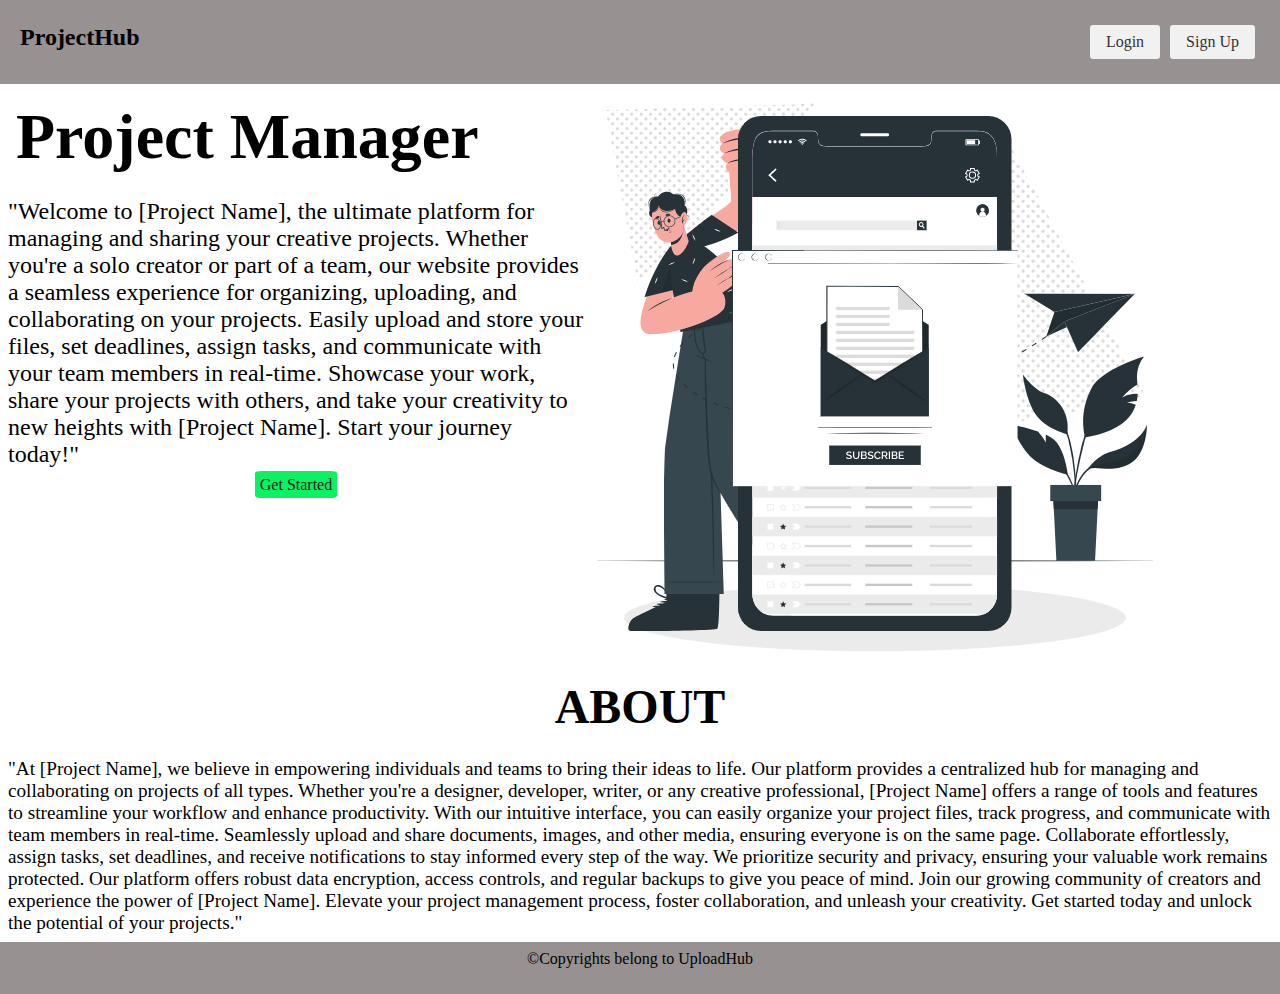
<file: index.html>
<!DOCTYPE html>
<html>

<head>
  <title>ProjectHub:online project management website</title>
  <link rel="stylesheet" type="text/css" href="css/html.css">
</head>

<body>
  <header>
    <div class="container">
      <h1 class="logo">ProjectHub</h1>
      <div class="user-actions">
        <a href="#" class="login-button">Login</a>

        <a href="#" class="signup-button">Sign Up</a>
      </div>
    </div>
  </header>
  <!-- header ends  -->

  <!-- landing page -->
  <div class="flex">
    <div class="text">
      <h1>Project Manager</h1>
      <p>"Welcome to [Project Name], the ultimate platform for managing and sharing your creative projects. Whether
        you're a solo creator or part of a team, our website provides a seamless experience for organizing, uploading,
        and collaborating on your projects. Easily upload and store your files, set deadlines, assign tasks, and
        communicate with your team members in real-time. Showcase your work, share your projects with others, and take
        your creativity to new heights with [Project Name]. Start your journey today!"</p>
      <div class="btn">
        <a href="#" class="btn1">Get Started</a>

      </div>
    </div>


    <img src="images/21.png" alt="photo" class="p1">
  </div>
  <!-- landing page end  -->

  <div id="loginPopup" class="popup">
    <div class="popup-content">
      
        <!-- Login form fields -->
        <a href="login.html"></a>
    </div>
  </div>
  <script src="js/html.js"></script>
<!-- about start  -->
<div class="about">
  <h1>ABOUT</h1>
  <p>"At [Project Name], we believe in empowering individuals and teams to bring their ideas to life. Our platform provides a centralized hub for managing and collaborating on projects of all types. Whether you're a designer, developer, writer, or any creative professional, [Project Name] offers a range of tools and features to streamline your workflow and enhance productivity.

    With our intuitive interface, you can easily organize your project files, track progress, and communicate with team members in real-time. Seamlessly upload and share documents, images, and other media, ensuring everyone is on the same page. Collaborate effortlessly, assign tasks, set deadlines, and receive notifications to stay informed every step of the way.
    
    We prioritize security and privacy, ensuring your valuable work remains protected. Our platform offers robust data encryption, access controls, and regular backups to give you peace of mind.
    
    Join our growing community of creators and experience the power of [Project Name]. Elevate your project management process, foster collaboration, and unleash your creativity. Get started today and unlock the potential of your projects."</p>
</div>

  <!-- start fotter  -->
  <footer class="foter">
    &copyCopyrights belong to UploadHub
  </footer>
 
</body>

</html>
</file>
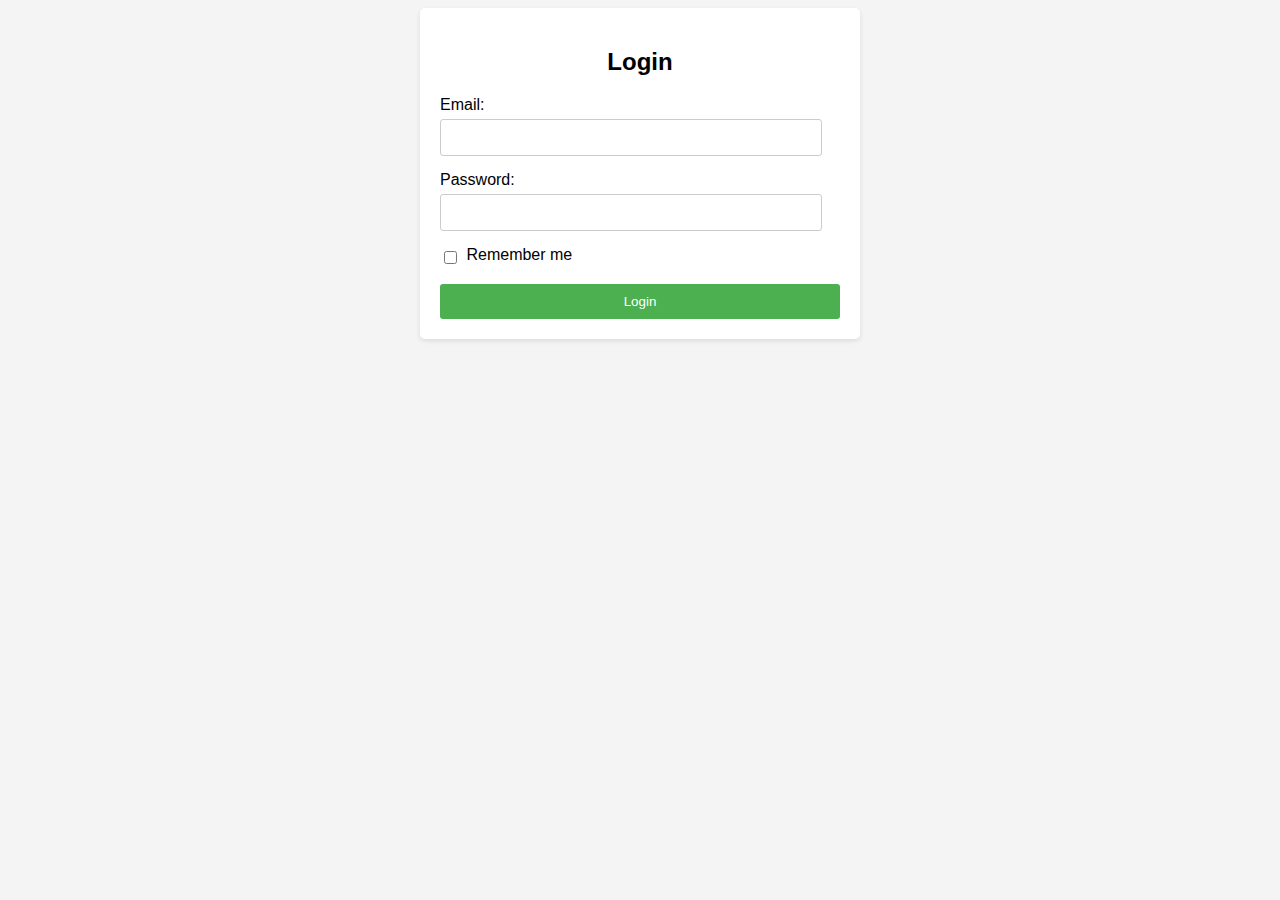
<file: login.html>
<!DOCTYPE html>
<html>
<head>
  <title>Login</title>
  <link rel="stylesheet" type="text/css" href="css/login.css">
</head>
<body>
  <div class="container">
    <h2>Login</h2>
    <form name="form" onsubmit="return validated()">
      <div class="form-group">
        <label for="email">Email:</label>
        <input type="email" id="email" name="email" required>
        <div id="email-error">please fill up your email</div>
      </div>
      <div class="form-group">
        <label for="password">Password:</label>
        <input type="password" id="password" name="password" required>
        <div id="pass-error">please fill your password</div>
      </div>
      <div class="form-group">
        <input type="checkbox" id="remember" name="remember">
        <label for="remember">Remember me</label>
      </div>
      <button type="submit">Login</button>
    </form>
    <!-- Place this div after the form -->
<div id="login-done">Login done</div>

  </div>
  <script src="js/login.js"></script>
</body>
</html>
</file>
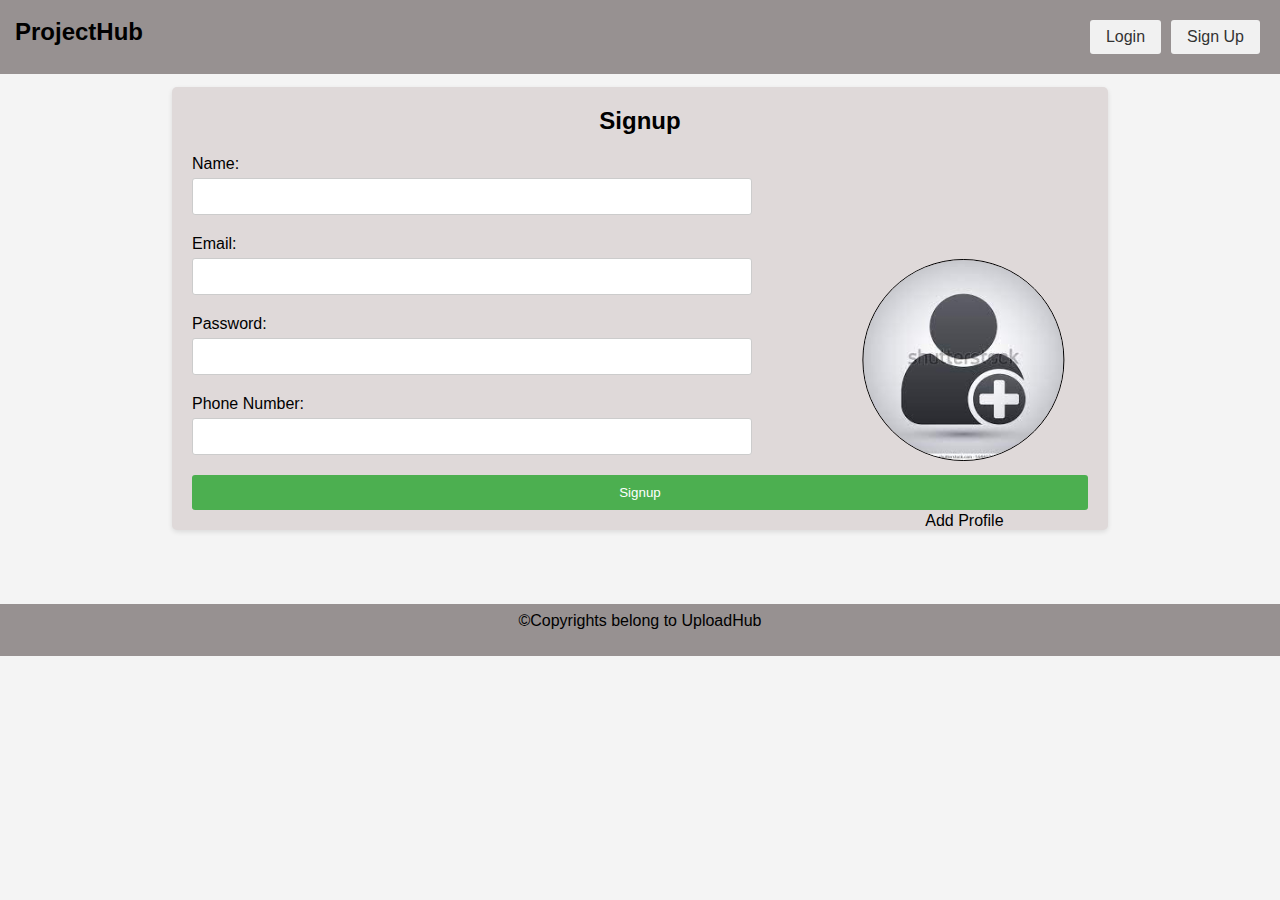
<file: signup.html>
<!DOCTYPE html>
<html>
<head>
  <title>Signup</title>
  <link rel="stylesheet" type="text/css" href="css/signup.css">
</head>
<body>
  <header>
    <div class="container1">
      <h1 class="logo">ProjectHub</h1>
      <div class="user-actions">
        <a href="#" class="login-button">Login</a>

        <a href="#" class="signup-button">Sign Up</a>
      </div>
    </div>
  </header>
  <!-- header ends  -->

  <div class="container">
    <h2>Signup</h2>
    <form name="form" onsubmit="return validateForm()">
      <div class="form-group">
        <label for="name">Name:</label>
        <input type="text" id="name" name="name" required>
        <div id="name-error"></div>
      </div>
      <div class="form-group">
        <label for="email">Email:</label>
        <input type="email" id="email" name="email" required>
        <div id="email-error"></div>
      </div>
      <div class="form-group">
        <label for="password">Password:</label>
        <input type="password" id="password" name="password" required>
        <div id="password-error"></div>
      </div>
      <div class="form-group">
        <label for="phone">Phone Number:</label>
        <input type="tel" id="phone" name="phone" required>
        <div id="phone-error"></div>
      </div>
      <button type="submit" class="signup-btn">Signup</button>
      <!-- profile picture  -->

      <div class="btn">
        <img src="images/download (4).jpg" alt="profile" id="photo">
        <input type="file" id="file">
        <label for="file" id="uploadbtn1">Choose photo</label>
        <script src="js/profile.js"></script>
      </div>
      <div class="profile-name">Add Profile</div>
    </form>
  </div>
  <script src="js/signup.js"></script>
  
 <!-- start fotter  -->
 <footer class="foter">
  &copyCopyrights belong to UploadHub
</footer>  
</body>

</html>
</file>
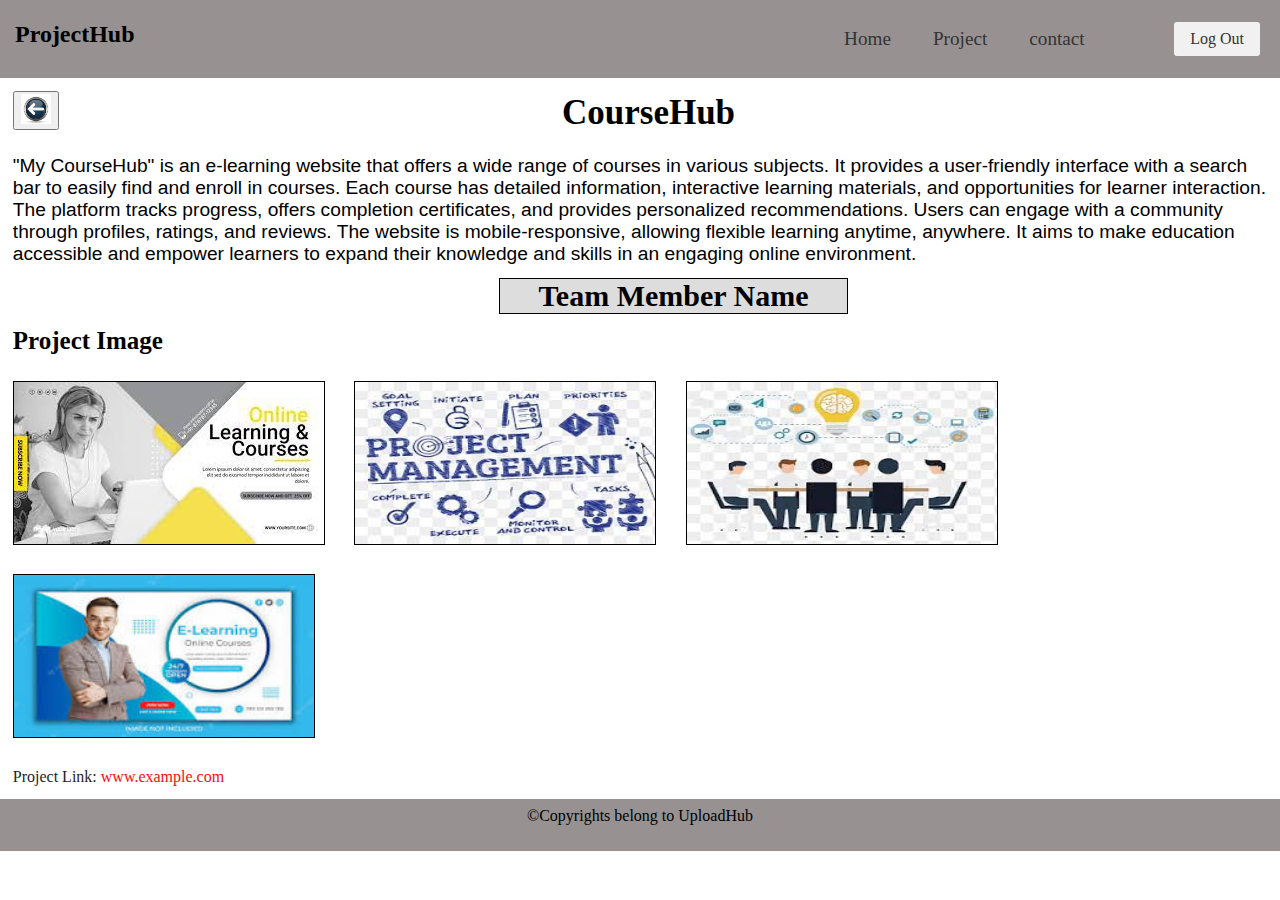
<file: team.html>
<!DOCTYPE html>
<html lang="en">

<head>
    <meta charset="UTF-8">
    <meta http-equiv="X-UA-Compatible" content="IE=edge">
    <meta name="viewport" content="width=device-width, initial-scale=1.0">
    <title>Document</title>
    <link rel="stylesheet" href="css/team.css">
</head>

<body>
    <!-- header start  -->
    <header>
        <div class="container">
            <h1 class="logo">ProjectHub</h1>
            <div class="head">
                <a href="home">Home</a>
                <a href="project">Project</a>
                <a href="contact">contact</a>
            </div>
            <div class="user-actions">
                <a href="#" class="signup-button">Log Out</a>
            </div>
        </div>
    </header>
    <!-- header ends  -->

    <!-- main-body start  -->
    <div class="project">
        <div class="project-header">
            <button type="submit" class="arrow">
                <p><img src="images/download.jpg" alt="arrow" class="arrow1"></p>
            </button>
            <h2>CourseHub</h2>
        </div>

        <p class="description">"My CourseHub" is an e-learning website that offers a wide range of courses in various subjects. It provides a user-friendly interface with a search bar to easily find and enroll in courses. Each course has detailed information, interactive learning materials, and opportunities for learner interaction. The platform tracks progress, offers completion certificates, and provides personalized recommendations. Users can engage with a community through profiles, ratings, and reviews. The website is mobile-responsive, allowing flexible learning anytime, anywhere. It aims to make education accessible and empower learners to expand their knowledge and skills in an engaging online environment.</p>
        <h3 class="team-member">Team Member Name</h3>
        <p class="project-image">Project Image</p>
        <div class="project-images">
            <img src="images/download (1).jpg" alt="Project Image 1" class="image1">
            <img src="images/download (2).jpg" alt="Project Image 2" class="image2">
            <img src="images/download (3).jpg" alt="Project Image 3" class="image3">
            <img src="images/images.jpg" alt="project image4" class="image4">
        </div>
        <p class="project-link">Project Link: <a href="#project-link">www.example.com</a></p>
    </div>

      <!-- start fotter  -->
  <footer class="foter">
    &copyCopyrights belong to UploadHub
  </footer>

</body>

</html>
</file>
<file: css/html.css>
* {
    margin: 0%;
    /* box-sizing: border-box; Add box-sizing property */
  }
  
  header {
    background: #979191;
    padding: 20px;
  }
  
  .container {
    display: flex;
    justify-content: space-between;
    align-items: center;
    flex-wrap: wrap; /* Allow items to wrap */
  }
  
  .logo {
    font-size: 24px;
    font-weight: bold;
    margin-bottom: 10px; /* Add margin-bottom for spacing */
  }
  
  .user-actions {
    display: flex; /* Adjust the display */
    flex-wrap: wrap; /* Allow items to wrap */
  }
  
  .user-actions a {
    margin: 5px; /* Add margin for spacing */
    padding: 8px 16px;
    background: #f1f1f1;
    color: #333;
    text-decoration: none;
    border-radius: 3px;
  }
  
  .user-actions a:hover {
    background: #ddd;
  }

  /* landing page  */
  .flex{
    display: flex;
  }
  .flex h1{
    padding: 1rem;
    font-size: 4rem;
  }
  .flex p{
    padding: .5rem;
    font-size: 1.5rem;
  }
  .p1{
    /* background: url(images/21.png); */
    /* height: 50vh;
    width: max-content; */
    float: right-top;
    /* background-color: rgb(54, 52, 49); */
  }
  .text p{
    display: inline-block;
    max-width: 45vw;
    /* float: left; */
  }
/* get started  */
  .btn{
    text-align: center;
    height: 6vh;
    width: auto;
    background-color: #fff;
  }
  
  .btn1{
    color: rgb(31, 32, 32);
    text-decoration: none;
    background-color: #0bf163;
    padding: .3rem;
    margin-bottom: 1rem;
    border-radius: 8%;
    /* height: 6vh; */
    /* text-align: center; */
   } 
   /* get started end  */
  .about h1{
    padding: 1rem;
    font-size: 3rem;
    /* align-items: center; */
    text-align: center;
  }
  .about p{
    padding: .5rem;
    font-size: 1.2rem;
  }
  /* fotter start  */
  .foter{
    /* display: flex; */
    padding: .5rem;
    text-align: center;
    background-color: #979191;
    height: 4vh;
  }
  
  .popup {
    display: none;
    position: fixed;
    top: 0;
    left: 0;
    width: 100%;
    height: 100%;
    background-color: rgba(0, 0, 0, 0.5);
    z-index: 999;
  }
  
  .popup-content {
    position: absolute;
    top: 50%;
    left: 50%;
    transform: translate(-50%, -50%);
    background-color: #f1f1f1;
    padding: 20px;
    text-align: center;
    border-radius: 5px;
  }
</file>
<file: css/login.css>
body {
font-family: Arial, sans-serif;
background-color: #f4f4f4;
}

.container {
max-width: 400px;
margin: 0 auto;
padding: 20px;
background-color: #fff;
border-radius: 5px;
box-shadow: 0 2px 5px rgba(0, 0, 0, 0.1);
}

h2 {
text-align: center;
margin-bottom: 20px;
}

.form-group {
margin-bottom: 15px;
}

label {
display: block;
margin-bottom: 5px;
}

input[type="email"],
input[type="password"] {
width: 90%;
padding: 10px;
border: 1px solid #ccc;
border-radius: 3px;
}

button[type="submit"] {
display: block;
width: 100%;
padding: 10px;
background-color: #4caf50;
color: #fff;
border: none;
border-radius: 3px;
cursor: pointer;
}

button[type="submit"]:hover {
background-color: #45a049;
}

input[type="checkbox"] {
    display: inline-block;
    vertical-align: middle;
    margin-right: 5px;
  }
  
  label[for="remember"] {
    display: inline-block;
    vertical-align: middle;
  }

  #email-error{
    margin: 5px;
    width: 345px;
    font-size: 18px;
    color:rgb(223, 25, 25);
    background-color: rgb(216, 160, 160);
    text-align: center;
    padding: 5px 8px;
    border-radius: 3px;
    border: 1px solid#ef9a9a;
    display: none;
  }
  #pass-error{
    margin: 5px;
    width: 345px;
    font-size: 18px;
    color:rgb(223, 25, 25);
    background-color: rgb(216, 160, 160);
    text-align: center;
    padding: 5px 8px;
    border-radius: 3px;
    border: 1px solid#ef9a9a;
    display: none;
  }
  #login-done{
    display: none;
  }
  /* login popup css  */
 
  /* Rest of your CSS styles */
</file>
<file: css/signup.css>
*{
  margin: 0%;
}
body {
    font-family: Arial, sans-serif;
    background-color: #f4f4f4;
  }
    
  header {
    background: #979191;
    padding: 15px;
  }
  
  .container1 {
    /* margin: 1%; */
    display: flex;
    justify-content: space-between;
    align-items:center;
    flex-wrap: wrap; /* Allow items to wrap */
  }
  
  .logo {
    font-size: 24px;
    font-weight: bold;
    margin-bottom: 10px; /* Add margin-bottom for spacing */
  }
  
  .user-actions {
    display: flex; /* Adjust the display */
    flex-wrap: wrap; /* Allow items to wrap */
  }
  
  .user-actions a {
    margin: 5px; /* Add margin for spacing */
    padding: 8px 16px;
    background: #f1f1f1;
    color: #333;
    text-decoration: none;
    border-radius: 3px;
  }
  
  .user-actions a:hover {
    background: #ddd;
  }

  .container {
    /* max-width: 400px; */
    width: 70vw;
    margin: 1% auto;
    padding: 20px;
    background-color: #dfd9d9;
    border-radius: 5px;
    box-shadow: 0 2px 5px rgba(0, 0, 0, 0.1);
  }
   /* .container {
    max-width: 400px;
    margin: 0 auto;
    padding: 20px;
    background-color: #f1f1f1;
  } 
   */
  h2 {
    text-align: center;
    margin-bottom: 20px;
  }
  
  .form-group {
    margin-bottom: 15px;
  }
  
  label {
    display: block;
    margin-bottom: 5px;
  }
  
  input[type="text"],
  input[type="email"],
  input[type="password"],
  input[type="tel"] {
    width: 60%;
    padding: 10px;
    border: 1px solid #ccc;
    border-radius: 3px;
  }
  
  button[type="submit"] {
    display: block;
    width: 100%;
    padding: 10px;
    background-color: #4caf50;
    color: #fff;
    border: none;
    border-radius: 3px;
    cursor: pointer;
  }
  
  button[type="submit"]:hover {
    background-color: #528354;
  }
  

  
  .form-group {
    margin-bottom: 20px;
  }
  
  label {
    display: block;
  }
  /* for profile 
   */
   .btn{
    /* padding: 30%; */
    /* margin-top: 30%; */
    position: absolute; /* Add this line */
    top: 40%;
     /* Add this line */
    right: 20vw; /* Add this line */
    transform: translate(20%,-50%);
    border: 1px solid black;
    background-color: #9c9191;
    width: 200px;
    height: 200px;
    border-radius: 50%;
    overflow: hidden;
  }

  #photo{
    height: 100%;
    width: 100%;
  }
  #file{
    display: none;
  }

  #uploadbtn1{
    height : 40px;
    width: 100%;
    position:absolute;
    bottom: 0;
    left: 50%;
    transform: translate(-50%);
    text-align: center;
    background: rgb(44, 42, 42);
    color: wheat;
    line-height: 30px;
    font-family: sans-serif;
    font-size: 15px;
    cursor: pointer;
    display: none;
  }
  .profile-name{
    margin: .6%;
    position: absolute;
     /* Add this line */
    top: 57%;
     /* Add this line */
    right: 21vw; /* Add this line */
    transform: translateY(-50%); 
  }
    /* fotter start  */
    .foter{
      margin-top: 5.8%;
      /* display: flex; */
      padding: .5rem;
      text-align: center;
      background-color: #979191;
      height: 4vh;
    }
    
  /* .btn */
</file>
<file: css/team.css>
* {
    margin: 0%;
    /* box-sizing: border-box; Add box-sizing property */
  }
  
  header {
    background: #979191;
    padding: 15px;
  }
  
  .container {
    display: flex;
    justify-content: space-between;
    align-items:center;
    flex-wrap: wrap; /* Allow items to wrap */
  }
  
  .logo {
    font-size: 24px;
    font-weight: bold;
    margin-bottom: 10px; /* Add margin-bottom for spacing */
  }
  
  .user-actions {
    display: flex; /* Adjust the display */
    flex-wrap: wrap; /* Allow items to wrap */
  }
  
  .user-actions a {
    margin: 5px; /* Add margin for spacing */
    padding: 8px 16px;
    background: #f1f1f1;
    color: #333;
    text-decoration: none;
    border-radius: 3px;
  }
  
  .user-actions a:hover {
    background: #ddd;
  }

  .head{
    display: flex;
    flex-wrap: wrap;
    /* justify-content: space-between; */
    margin-left: 50%;
    /* letter-spacing: 90%; */
  }
  .head a{
    margin: 5px; /* Add margin for spacing */
    padding: 8px 16px;
    /* background: #f1f1f1; */
    color: #333;
    text-decoration: none;
    border-radius: 3px;
    font-size: larger;
    /* letter-spacing: 40%; */
  }
  .head a:hover{
    color: #ddd;
  }
  /* header ends  */

.arrow{
  margin: 1%;
    /* padding: 1%; */
}
.arrow1{
  width: 30px;
  /* size-adjust: 2%; */
}
.arrow img:hover{
cursor:pointer;
}
.project h2{
  margin-left: 38%;
  display: inline-block;
  text-align: center;
  font-size: 35px;
}
.description{
  margin: 1%;
  font-size: larger;
  font-family: 'Roboto', sans-serif;
}
.team-member{
  margin-left: 39%;
  display: inline-block;
  text-align: center;
  font-size: 30px;
  border: 1px solid black;
  /* margin: .5%; */
  /* padding: .5%; */
  padding-left: 3%;
  padding-right: 3%;
  /* border-color: #9b9696; */
  background-color: #ddd;
}
/* project -image css  */
.project-image{
  font-size: 25px;
  font-weight: bold;
  margin: 1%;
}
.image1{
  margin: 1%;
  border: 1px solid black;
}
.image2{
  height: 162px;
  margin: 1%;
  border: 1px solid black;
  width: 300px;
}
.image3{
  height: 162px;
  margin: 1%;
  border: 1px solid black;
  width: 310px;
}
.image4{
  height: 162px;
  margin: 1%;
  border: 1px solid black;
  width: 300px;
}
/* project link css  */

.project-link{
margin: 1%;
/* text-decoration: none; */
color: #1f1e1e;
}

.project-link a{
  text-decoration: none;
  color: rgb(247, 12, 12);
}

  /* fotter start  */
  .foter{
    /* display: flex; */
    padding: .5rem;
    text-align: center;
    background-color: #979191;
    height: 4vh;
  }
</file>
